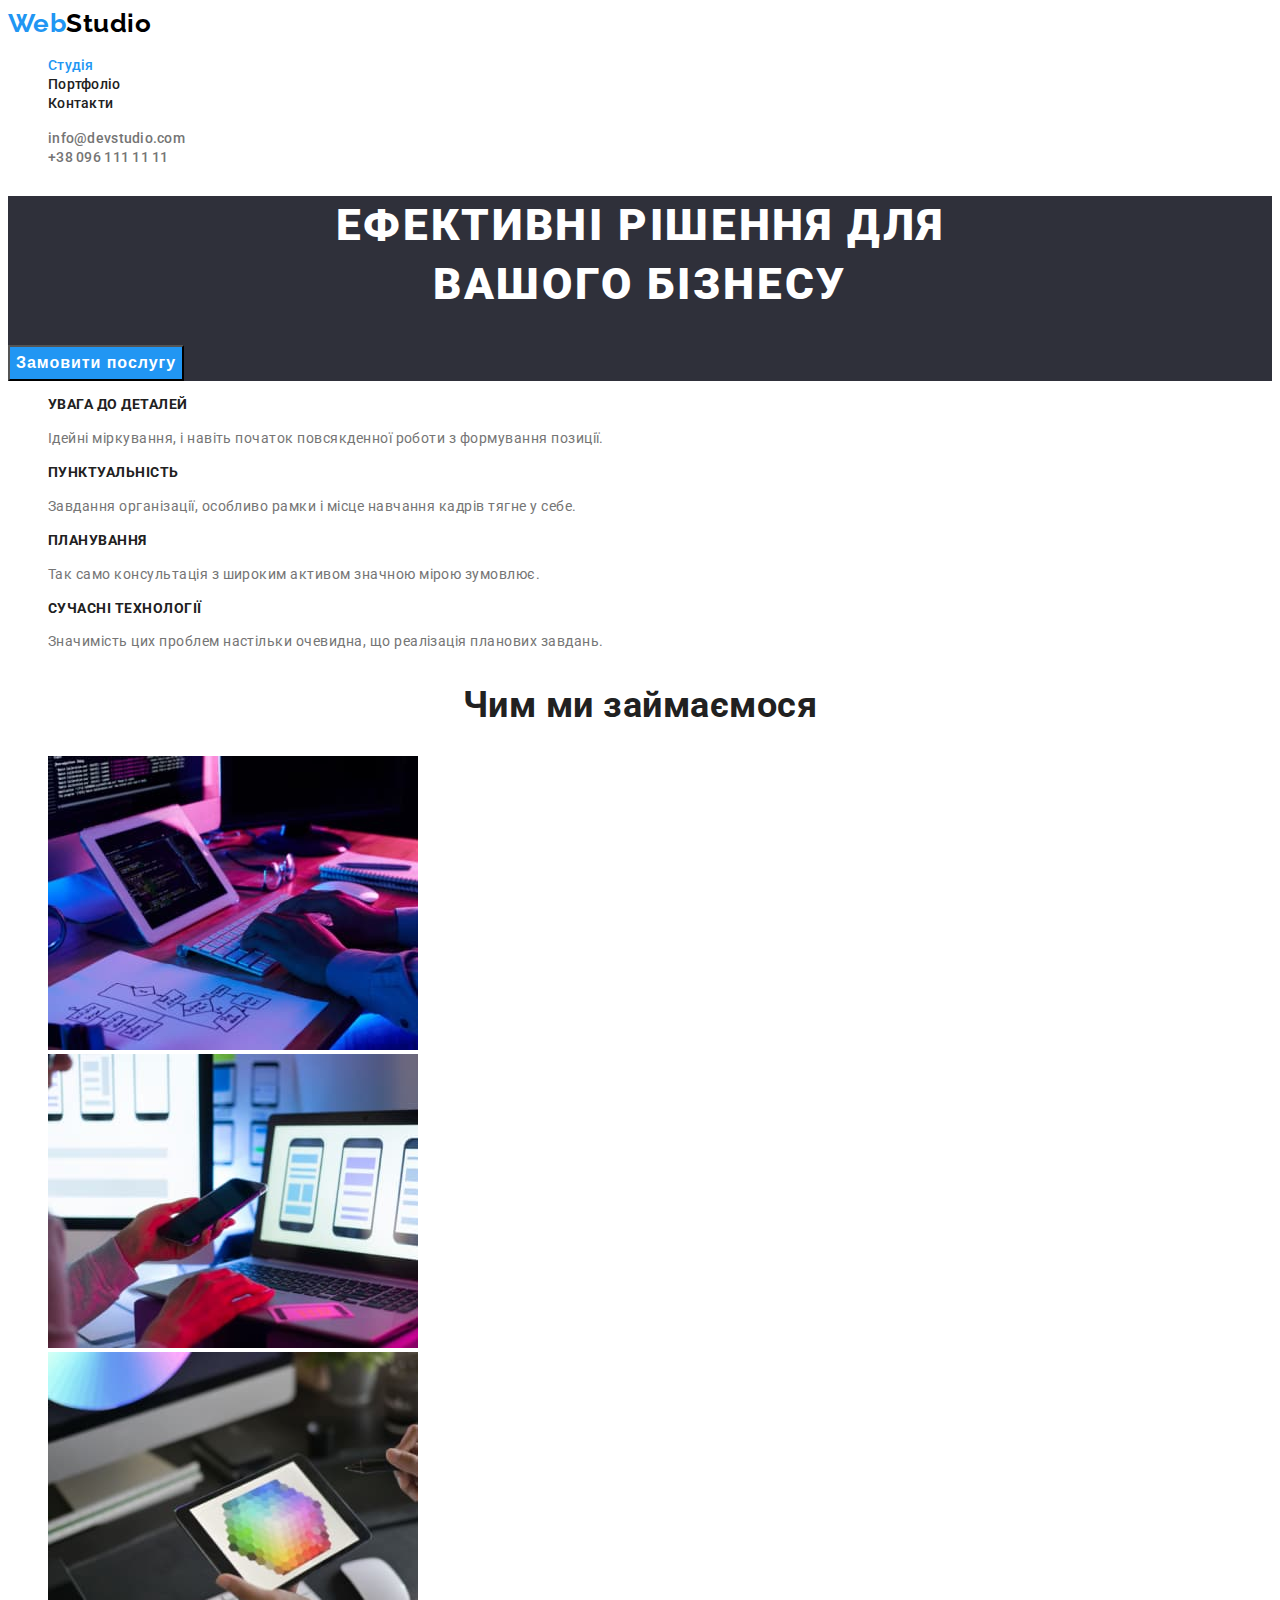
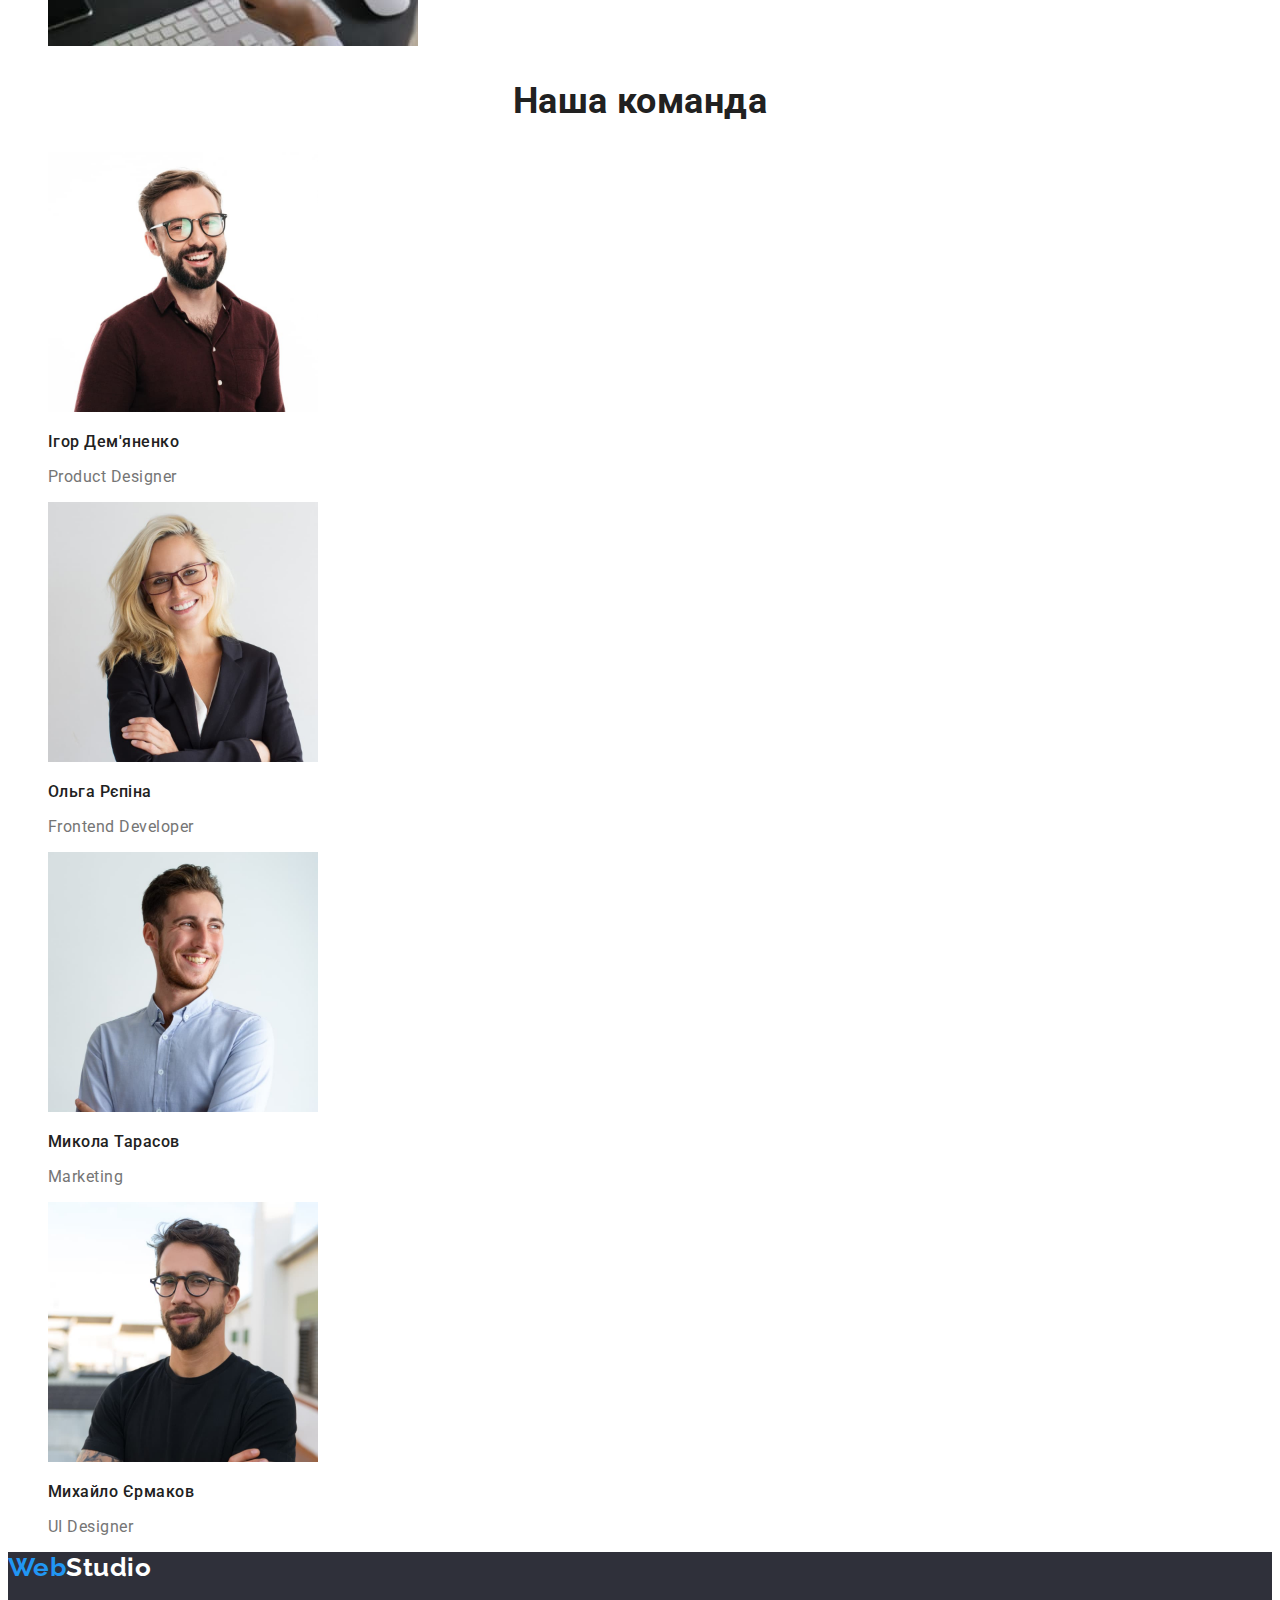
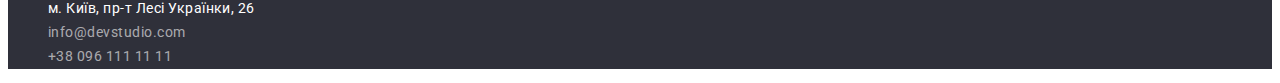
<file: index.html>
<!DOCTYPE html>
<html lang="uk">
  <head>
    <meta charset="UTF-8" />
    <meta http-equiv="X-UA-Compatible" content="IE=edge" />
    <meta name="viewport" content="width=device-width, initial-scale=1.0" />
    <title>WebStudio</title>
    <link rel="preconnect" href="https://fonts.googleapis.com" />
    <link rel="preconnect" href="https://fonts.gstatic.com" crossorigin />
    <link
      href="https://fonts.googleapis.com/css2?family=Raleway:wght@700&family=Roboto:wght@400;500;700;900&display=swap"
      rel="stylesheet"
    />
    <link rel="stylesheet" href="./css/styles.css" />
  </head>
  <body>
    <header>
      <nav>
        <a href="./index.html" class="header-logo"><span class="logo-accent">Web</span>Studio</a>
        <ul class="site-nav reset">
          <li><a href="" class="link current">Студія</a></li>
          <li><a href="./portfolio.html" class="link">Портфоліо</a></li>
          <li><a href="" class="link">Контакти</a></li>
        </ul>
      </nav>
      <ul class="contacts reset">
        <li><a href="mailto:info@devstudio.com" class="contact">info@devstudio.com</a></li>
        <li><a href="tel:+380961111111" class="contact">+38 096 111 11 11</a></li>
      </ul>
    </header>
    <main>
      <!-- Герой -->
      <section class="hero">
        <h1 class="hero-title">
          Ефективні рішення для<br />
          вашого бізнесу
        </h1>
        <button type="button" class="button">Замовити послугу</button>
      </section>
      <!-- Особливості -->
      <section class="section">
        <h2 class="section-title hiden">Особливості</h2>
        <!-- Заголовок h2 який потрібно буде приховати в CSS -->
        <ul class="features reset">
          <li>
            <h3 class="title">УВАГА ДО ДЕТАЛЕЙ</h3>
            <p class="text">
              Ідейні міркування, і навіть початок повсякденної роботи з формування позиції.
            </p>
          </li>
          <li>
            <h3 class="title">ПУНКТУАЛЬНІСТЬ</h3>
            <p class="text">
              Завдання організації, особливо рамки і місце навчання кадрів тягне у себе.
            </p>
          </li>
          <li>
            <h3 class="title">ПЛАНУВАННЯ</h3>
            <p class="text">Так само консультація з широким активом значною мірою зумовлює.</p>
          </li>
          <li>
            <h3 class="title">СУЧАСНІ ТЕХНОЛОГІЇ</h3>
            <p class="text">
              Значимість цих проблем настільки очевидна, що реалізація планових завдань.
            </p>
          </li>
        </ul>
      </section>
      <!-- Чим ми займаємось -->
      <section class="section">
        <h2 class="section-title">Чим ми займаємося</h2>
        <ul class="reset">
          <li>
            <img src="./images/img1.jpg" alt="валідна розмітка" width="370" />
          </li>
          <li>
            <img src="./images/img2.jpg" alt="дизайн мобільних версій" width="370" />
          </li>
          <li>
            <img src="./images/img3.jpg" alt="робота з кольором" width="370" />
          </li>
        </ul>
      </section>
      <!-- Наша команда -->
      <section class="section">
        <h2 class="section-title">Наша команда</h2>
        <ul class="team-list reset">
          <li>
            <img src="./images/team1.jpg" alt="фото Ігора" width="270" />
            <h3 class="name">Ігор Дем'яненко</h3>
            <p class="position">Product Designer</p>
          </li>
          <li>
            <img src="./images/team2.jpg" alt="фото Ольги" width="270" />
            <h3 class="name">Ольга Рєпіна</h3>
            <p class="position">Frontend Developer</p>
          </li>
          <li>
            <img src="./images/team3.jpg" alt="фото Миколи" width="270" />
            <h3 class="name">Микола Тарасов</h3>
            <p class="position">Marketing</p>
          </li>
          <li>
            <img src="./images/team4.jpg" alt="фото Михайла" width="270" />
            <h3 class="name">Михайло Єрмаков</h3>
            <p class="position">UI Designer</p>
          </li>
        </ul>
      </section>
    </main>
    <footer>
      <a href="./index.html" class="footer-logo"><span class="logo-accent">Web</span>Studio</a>
      <address>
        <ul class="address reset">
          <li>
            <a href="https://goo.gl/maps/BD2goGqoKJYriKca9" target="_blank" class="footer-address"
              >м. Київ, пр-т Лесі Українки, 26</a
            >
          </li>
          <li><a href="mailto:info@devstudio.com" class="footer-mail">info@devstudio.com</a></li>
          <li><a href="tel:+380961111111" class="footer-tel">+38 096 111 11 11</a></li>
        </ul>
      </address>
    </footer>
  </body>
</html>
</file>
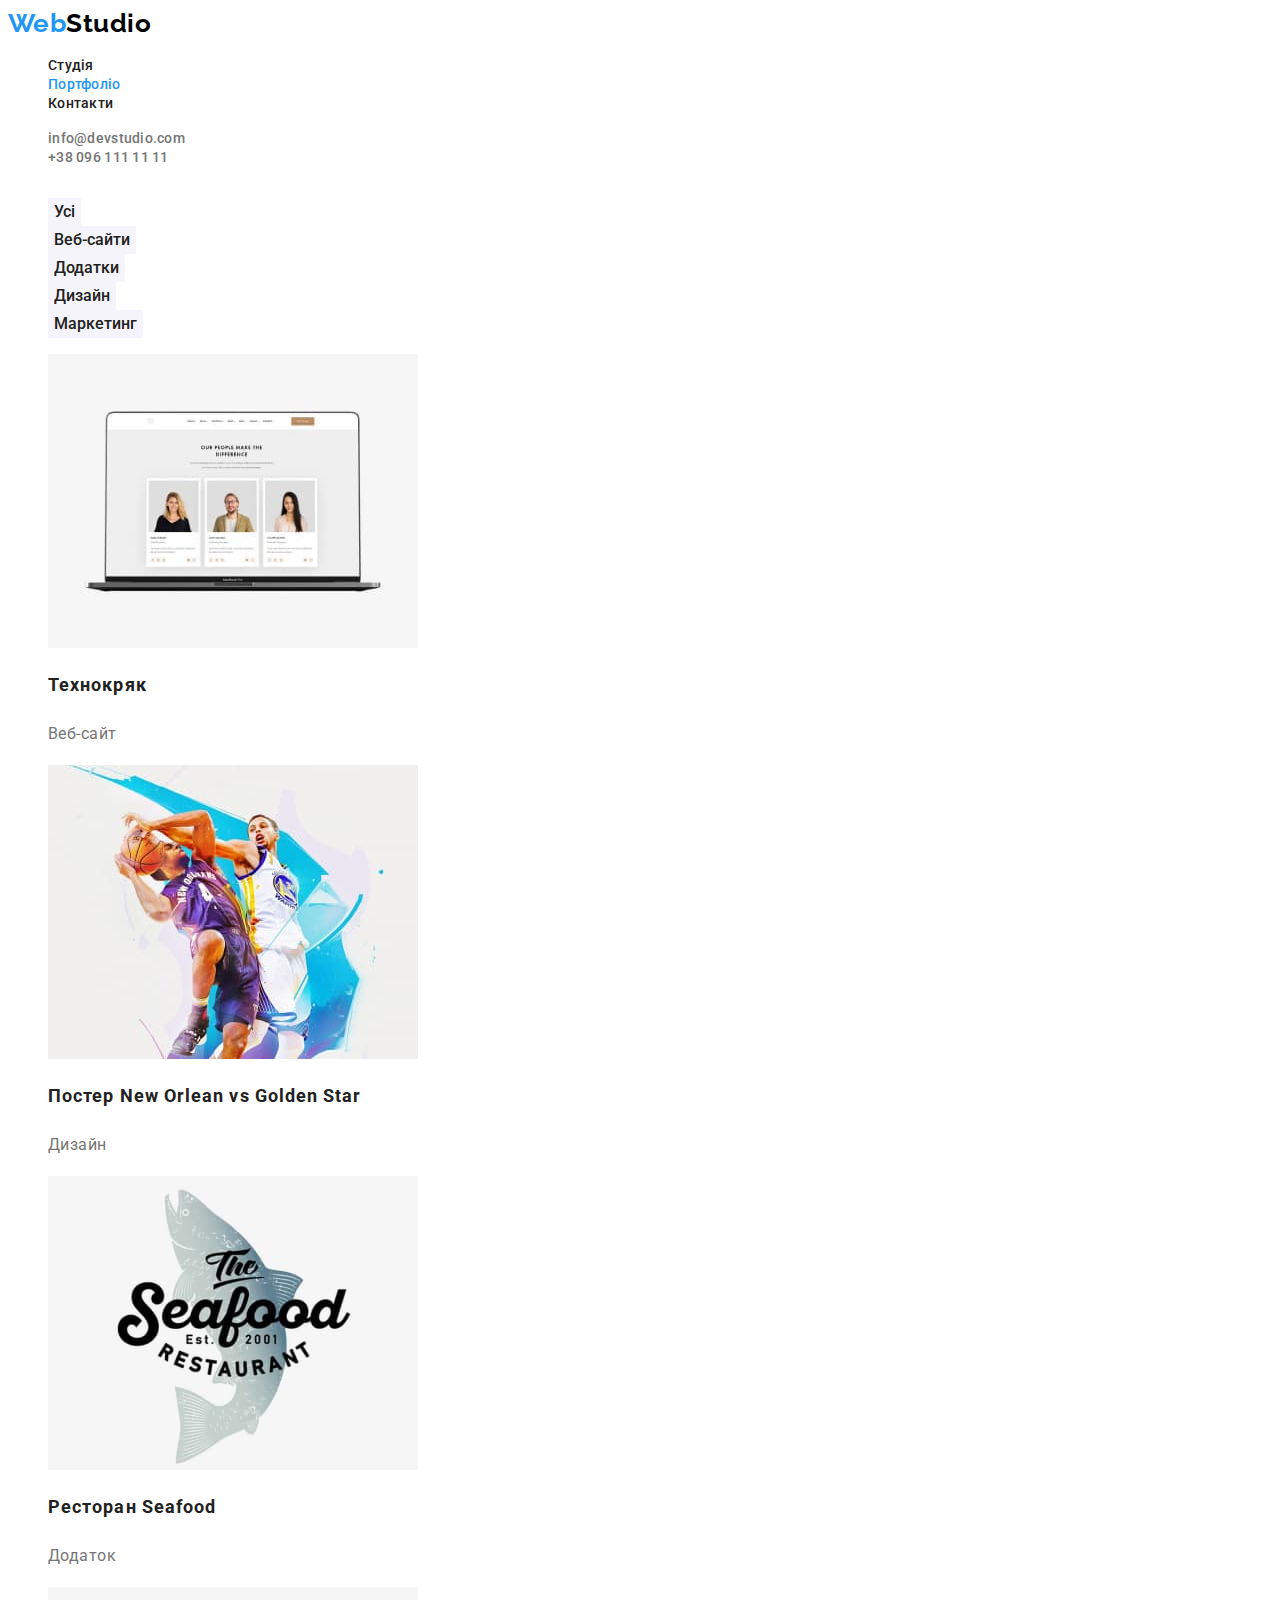
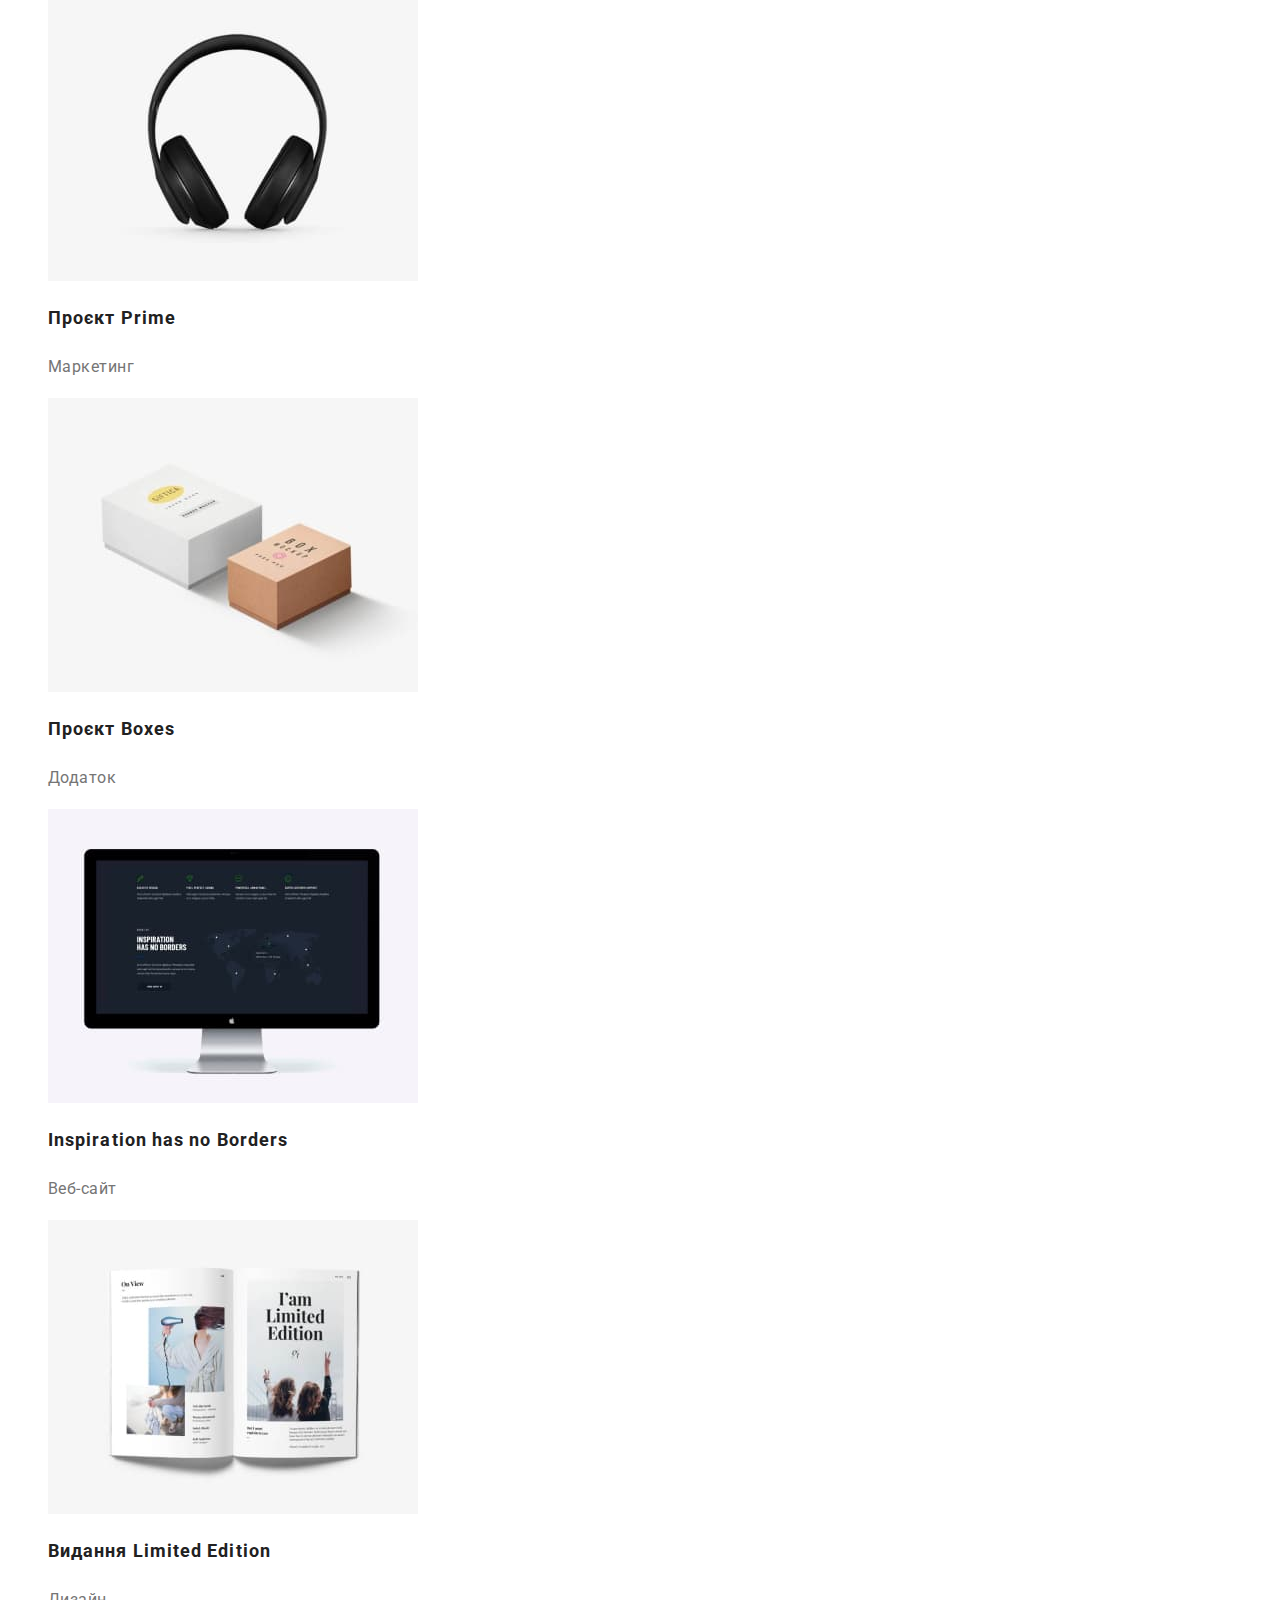
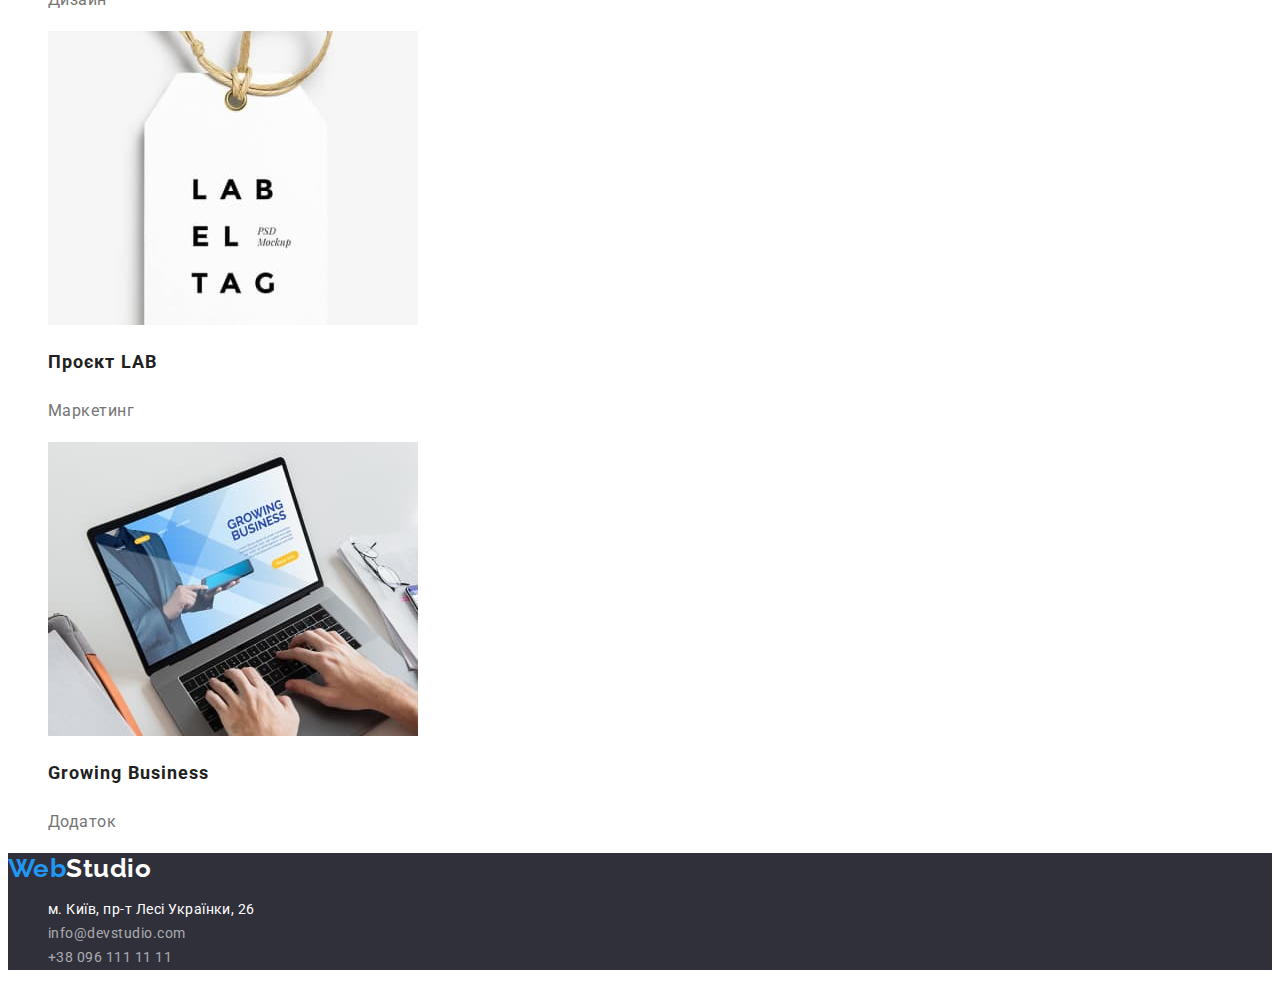
<file: portfolio.html>
<!DOCTYPE html>
<html lang="uk">
  <head>
    <meta charset="UTF-8" />
    <meta http-equiv="X-UA-Compatible" content="IE=edge" />
    <meta name="viewport" content="width=device-width, initial-scale=1.0" />
    <title>Portfolio</title>
    <link rel="preconnect" href="https://fonts.googleapis.com" />
    <link rel="preconnect" href="https://fonts.gstatic.com" crossorigin />
    <link
      href="https://fonts.googleapis.com/css2?family=Raleway:wght@700&family=Roboto:wght@400;500;700;900&display=swap"
      rel="stylesheet"
    />
    <link rel="stylesheet" href="./css/styles.css" />
  </head>
  <body>
    <header>
      <nav>
        <a href="./index.html" class="header-logo"><span class="logo-accent">Web</span>Studio</a>
        <ul class="site-nav reset">
          <li><a href="./index.html" class="link">Студія</a></li>
          <li><a href="./portfolio.html" class="link current">Портфоліо</a></li>
          <li><a href="" class="link">Контакти</a></li>
        </ul>
      </nav>
      <ul class="contacts reset">
        <li><a href="mailto:info@devstudio.com" class="contact">info@devstudio.com</a></li>
        <li><a href="tel:+380961111111" class="contact">+38 096 111 11 11</a></li>
      </ul>
    </header>
    <main>
      <section class="portfolio">
        <h1 class="hiden">Портфоліо</h1>
        <!-- Фільтри -->
        <ul class="filters reset">
          <li><button type="button" class="filter">Усі</button></li>
          <li><button type="button" class="filter">Веб-сайти</button></li>
          <li><button type="button" class="filter">Додатки</button></li>
          <li><button type="button" class="filter">Дизайн</button></li>
          <li><button type="button" class="filter">Маркетинг</button></li>
        </ul>
        <!-- Картки проєктів -->
        <ul class="cards reset">
          <li class="card">
            <a href="" class="card-link"
              ><img src="./images/portfolio1.jpg" alt="Ноутбук" width="370" />
              <h2 class="title">Технокряк</h2>
              <p class="text">Веб-сайт</p></a
            >
          </li>
          <li class="card">
            <a href="" class="card-link"
              ><img src="./images/portfolio2.jpg" alt="Баскетбол" width="370" />
              <h2 class="title">Постер New Orlean vs Golden Star</h2>
              <p class="text">Дизайн</p></a
            >
          </li>
          <li class="card">
            <a href="" class="card-link"
              ><img src="./images/portfolio3.jpg" alt="Назва ресторану на фоні риби" width="370" />
              <h2 class="title">Ресторан Seafood</h2>
              <p class="text">Додаток</p></a
            >
          </li>
          <li class="card">
            <a href="" class="card-link"
              ><img src="./images/portfolio4.jpg" alt="Навушники" width="370" />
              <h2 class="title">Проєкт Prime</h2>
              <p class="text">Маркетинг</p></a
            >
          </li>
          <li class="card">
            <a href="" class="card-link"
              ><img src="./images/portfolio5.jpg" alt="Дві коробки" width="370" />
              <h2 class="title">Проєкт Boxes</h2>
              <p class="text">Додаток</p></a
            >
          </li>
          <li class="card">
            <a href="" class="card-link"
              ><img src="./images/portfolio6.jpg" alt="Монітор" width="370" />
              <h2 class="title">Inspiration has no Borders</h2>
              <p class="text">Веб-сайт</p></a
            >
          </li>
          <li class="card">
            <a href="" class="card-link"
              ><img src="./images/portfolio7.jpg" alt="Глянцевий журнал" width="370" />
              <h2 class="title">Видання Limited Edition</h2>
              <p class="text">Дизайн</p></a
            >
          </li>
          <li class="card">
            <a href="" class="card-link"
              ><img src="./images/portfolio8.jpg" alt="Бірка з логотипом" width="370" />
              <h2 class="title">Проєкт LAB</h2>
              <p class="text">Маркетинг</p></a
            >
          </li>
          <li class="card">
            <a href="" class="card-link"
              ><img src="./images/portfolio9.jpg" alt="Ноутбук" width="370" />
              <h2 class="title">Growing Business</h2>
              <p class="text">Додаток</p></a
            >
          </li>
        </ul>
      </section>
    </main>
    <footer>
      <a href="./index.html" class="footer-logo"><span class="logo-accent">Web</span>Studio</a>
      <address>
        <ul class="address reset">
          <li>
            <a href="https://goo.gl/maps/BD2goGqoKJYriKca9" target="_blank" class="footer-address"
              >м. Київ, пр-т Лесі Українки, 26</a
            >
          </li>
          <li><a href="mailto:info@devstudio.com" class="footer-mail">info@devstudio.com</a></li>
          <li><a href="tel:+380961111111" class="footer-tel">+38 096 111 11 11</a></li>
        </ul>
      </address>
    </footer>
  </body>
</html>
</file>
<file: css/styles.css>
:root {
  --primary-text-color: #212121;
  --text-color: #757575;
  --accent-color: #2196f3;
  --primary-background-color: #ffffff;
  --secondary-background-color: #2f303a;
}

body {
  background-color: var(--primary-background-color);
  color: var(--primary-text-color);

  font-family: 'Roboto', sans-serif;
  letter-spacing: 0.03em;
}

.reset {
  list-style: none;
}

/* Header */
.header-logo {
  color: #000000;

  font-family: 'Raleway', sans-serif;
  font-weight: 700;
  font-size: 26px;
  line-height: 1.2;
  text-decoration: none;
}

.header-logo .logo-accent {
  color: var(--accent-color);
}

.header-logo:hover,
.header-logo:focus {
  color: var(--accent-color);
}

/* Site nav */
.site-nav .link,
.contacts .contact {
  color: var(--primary-text-color);

  font-weight: 500;
  font-size: 14px;
  line-height: 1.14;
  letter-spacing: 0.02em;
  text-decoration: none;
}

.site-nav .link.current {
  color: var(--accent-color);
}

.contacts .contact {
  color: var(--text-color);
}

.site-nav .link:hover,
.site-nav .link:focus,
.contact:hover,
.contact:focus {
  color: var(--accent-color);
}

/* Hero */

.hero {
  background-color: var(--secondary-background-color);
}

/* Button */

.button {
  color: var(--primary-background-color);
  background-color: var(--accent-color);

  font-weight: 700;
  font-size: 16px;
  line-height: 1.88;
  letter-spacing: 0.06em;

  cursor: pointer;
}
.button:hover,
.button:focus {
  color: var(--accent-color);
  background-color: var(--primary-background-color);
}

.hero-title {
  color: var(--primary-background-color);

  font-weight: 900;
  font-size: 44px;
  line-height: 1.36;
  text-align: center;
  letter-spacing: 0.06em;
  text-transform: uppercase;
}

/* Sections */

.section-title {
  color: var(--primary-text-color);

  font-weight: 700;
  font-size: 36px;
  line-height: 1.17;
  text-align: center;
}

/* Features */

.hiden {
  visibility: hidden;
  margin: 0;
  height: 0;
}

.features .text {
  color: var(--text-color);
}

.features .title {
  font-weight: 700;
  font-size: 14px;
  line-height: 1.14;
  text-transform: uppercase;
}

.features .text {
  font-size: 14px;
  line-height: 1.71;
}

/* Team */

.team-list .name {
  font-weight: 500;
  font-size: 16px;
  line-height: 1.19;
}

.team-list .position {
  color: var(--text-color);

  font-size: 16px;
  line-height: 1.19;
}

/* Footer */

footer {
  background-color: var(--secondary-background-color);
}

.footer-logo {
  color: var(--primary-background-color);

  font-family: 'Raleway', sans-serif;
  font-weight: 700;
  font-size: 26px;
  line-height: 1.19;
  text-decoration: none;
}

.footer-logo .logo-accent {
  color: var(--accent-color);
}

.footer-logo:hover,
.footer-logo:focus {
  color: var(--accent-color);
}

.address {
  font-size: 14px;
  line-height: 1.71;
  font-style: normal;
}

.footer-address {
  color: var(--primary-background-color);
  text-decoration: none;
}

.footer-mail,
.footer-tel {
  color: rgba(255, 255, 255, 0.6);
  text-decoration: none;
}

.footer-address:hover,
.footer-address:focus,
.footer-mail:hover,
.footer-mail:focus,
.footer-tel:hover,
.footer-tel:focus {
  color: var(--accent-color);
}

/* Page Portfolio.html */

.filter {
  background-color: #f5f4fa;
  color: var(--primary-text-color);
  border: none;

  font-weight: 500;
  font-size: 16px;
  line-height: 1.62;
  font-family: inherit;
}

.filter:hover,
.filter:focus {
  background-color: var(--accent-color);
  color: var(--primary-background-color);
}

.card .title {
  color: var(--primary-text-color);

  font-weight: 700;
  font-size: 18px;
  line-height: 2;
  letter-spacing: 0.06em;
}

.card .text {
  color: var(--text-color);

  font-size: 16px;
  line-height: 1.88;
}

.card-link {
  text-decoration: none;
}
</file>
